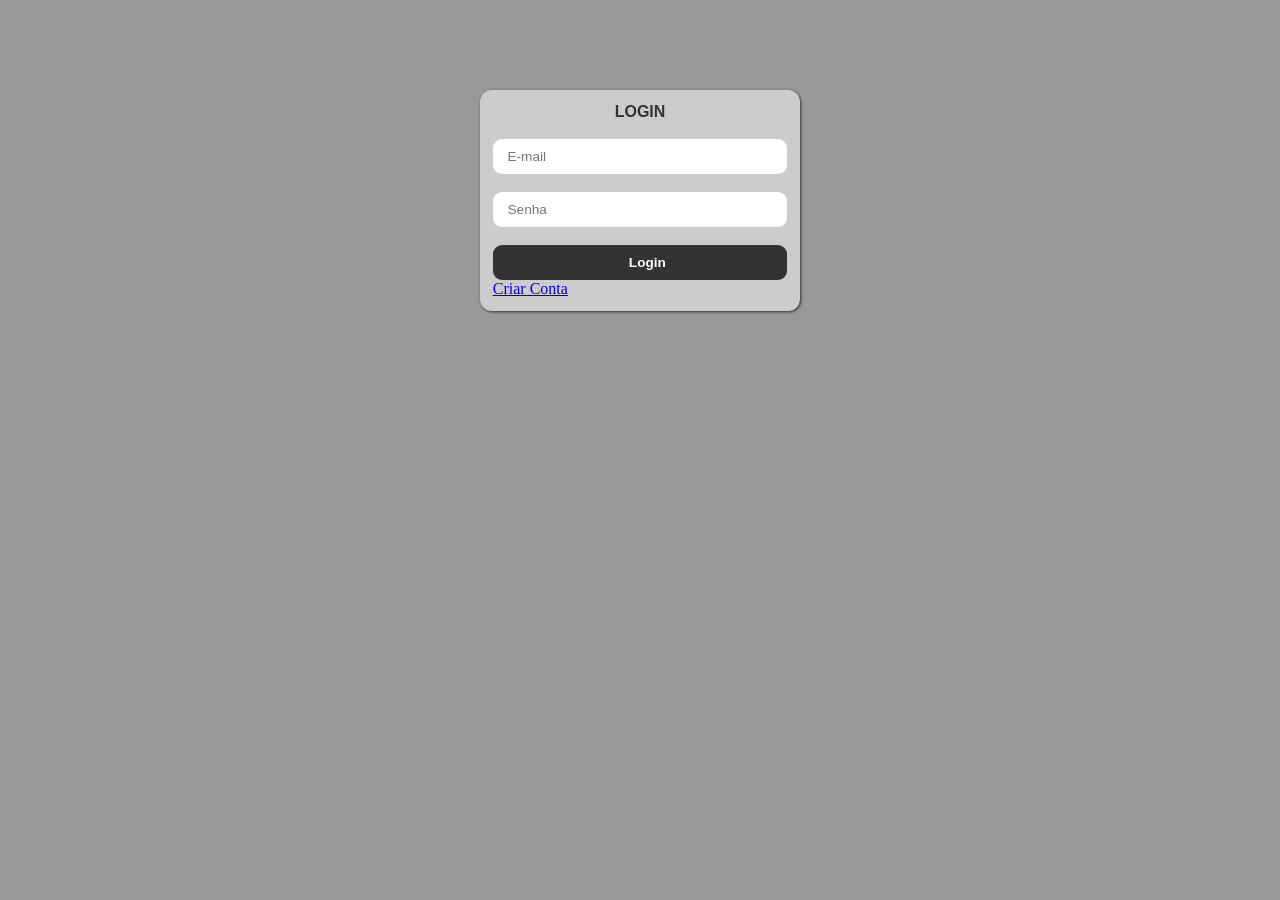
<file: index.html>
<!doctype html>
<html lang="pt-br">
  <head>
    <meta charset="UTF-8" />
    <meta name="viewport" content="width=device-width, initial-scale=1.0" />
    <title>Skins</title>
    <link rel="stylesheet" href="./assets/css/index.css" />
    <script src="./assets/js/index.js" defer></script>
  </head>
  <body>
    <main>
      <section id="cadastro">
        <form action="home.html">
          <h2>Cadastro</h2>

          <input
            type="text"
            maxlength="10"
            placeholder="usuario"
            required
            class="campo"
            name="fusuario"
          />

          <input
            type="email"
            maxlength="70"
            placeholder="E-mail"
            required
            class="campo"
            name="femail"
          />

          <input
            type="password"
            maxlength="12"
            minlength="8"
            placeholder="Senha"
            required
            class="campo"
            name="fsenha"
          />

          <input
            type="password"
            maxlength="12"
            minlength="8"
            placeholder="Senha"
            required
            class="campo"
            name="fsenha2"
          />

          <button class="campo botao">Cadastrar</button>
          <a href="#" class="alternar">Já tem conta? Entre!</a>
        </form>
      </section>

      <section id="login">
        <form action="home.html">
          <h2>Login</h2>

          <input
            type="email"
            maxlength="70"
            placeholder="E-mail"
            required
            class="campo"
            name="femail"
          />

          <input
            type="password"
            maxlength="12"
            minlength="8"
            placeholder="Senha"
            required
            class="campo"
            name="fsenha"
          />

          <button class="campo botao">Login</button>
          <a href="#" class="alternar">Criar Conta</a>
        </form>
      </section>
    </main>
  </body>
</html>
</file>
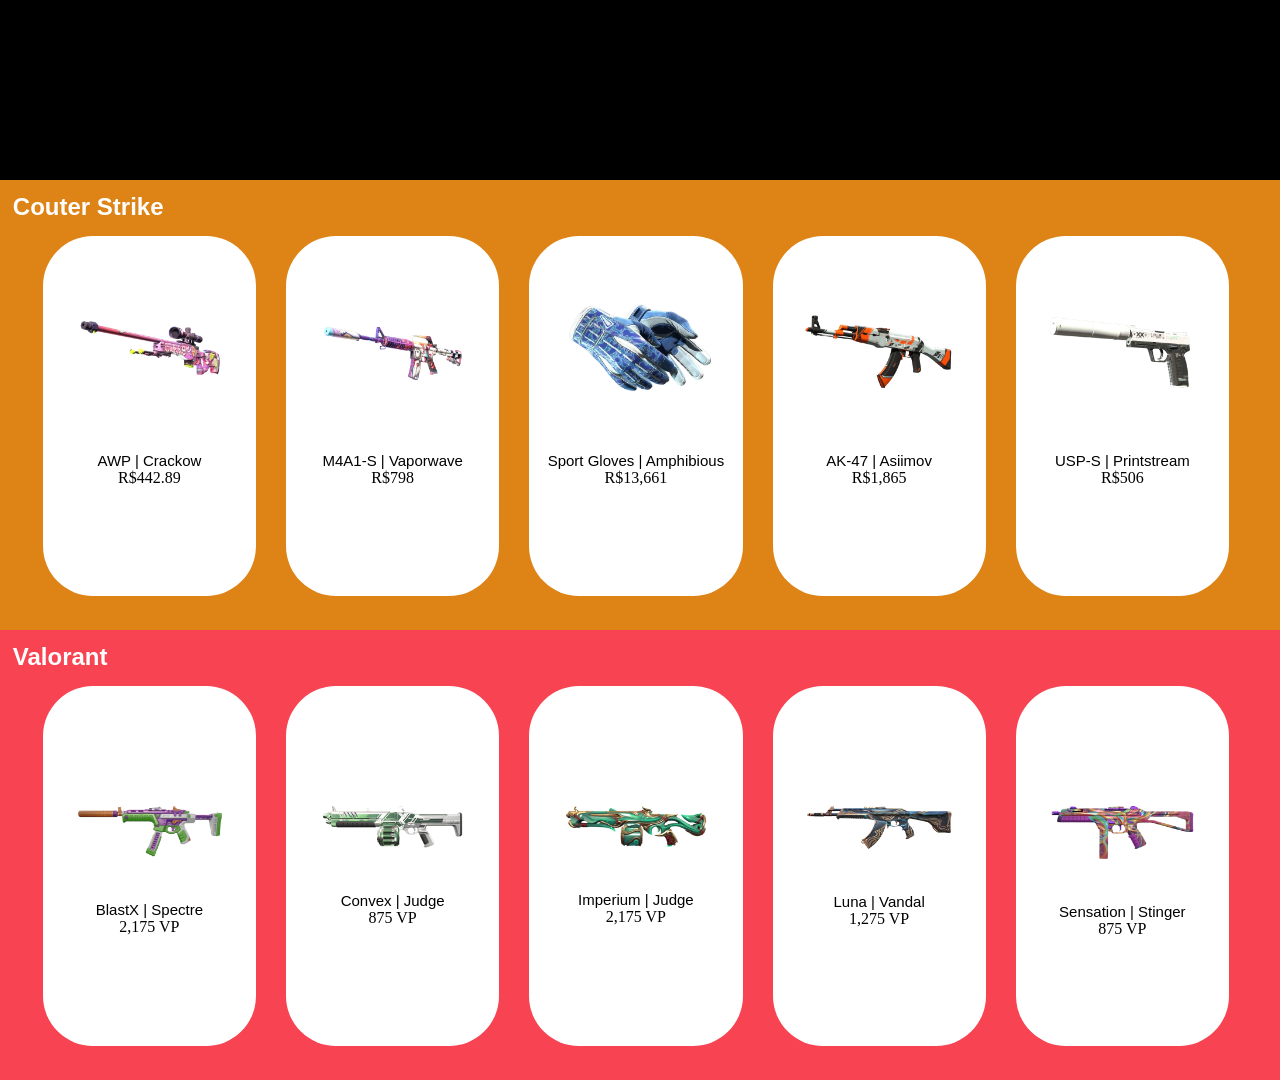
<file: home.html>
<!doctype html>
<html lang="pt-br">
  <head>
    <meta charset="UTF-8" />
    <meta name="viewport" content="width=device-width, initial-scale=1.0" />
    <title>Marketplace Skins</title>
    <link rel="stylesheet" href="./assets/css/home.css" />
    <script src="./assets/js/index.js" defer></script>
  </head>
  <body>
    <main>

      <header></header>

      <section class="game" id="cs2">
        <h2 class="texto">Couter Strike</h2>

        <div class="skin">
          <img src="./img/Crakow.webp" alt="">
          <h2>AWP | Crackow</h2>
          <p>R$442.89</p>
        </div>

        <div class="skin">
          <img src="./img/Vaporwave.webp" alt="">
          <h2>M4A1-S | Vaporwave</h2>
          <p>R$798</p>
        </div>

        <div class="skin">
          <img src="./img/Amphibious.webp" alt="">
          <h2>Sport Gloves | Amphibious</h2>
          <p>R$13,661</p>
        </div>

        <div class="skin">
          <img src="./img/Asiimov.webp" alt="">
          <h2>AK-47 | Asiimov</h2>
          <p>R$1,865</p>
        </div>

        <div class="skin">
          <img src="./img/Printstream.webp" alt="">
          <h2>USP-S | Printstream</h2>
          <p>R$506</p>
        </div>
      </section>

      <section class="game" id="valorant">
        <h2 class="texto">Valorant</h2>

        <div class="skin">
          <img src="./img/BlastX_Spectre.webp" alt="">
          <h2>BlastX | Spectre</h2>
          <p>2,175 VP</p>
        </div>

        <div class="skin">
          <img src="./img/Convex_Judge.webp" alt="">
          <h2>Convex | Judge</h2>
          <p>875 VP</p>
        </div>

        <div class="skin">
          <img src="./img/Imperium_Judge.webp" alt="">
          <h2>Imperium | Judge</h2>
          <p>2,175 VP</p>
        </div>

        <div class="skin">
          <img src="./img/Luna_Vandal.webp" alt="">
          <h2>Luna | Vandal</h2>
          <p>1,275 VP</p>
        </div>

        <div class="skin">
          <img src="./img/Sensation_Stinger.webp" alt="">
          <h2>Sensation | Stinger</h2>
          <p>875 VP</p>
        </div>
      </section>

      <footer></footer>

    </main>
  </body>
</html>
</file>
<file: assets/css/index.css>
*{
    margin: 0;
    padding: 0;
    box-sizing: border-box;
}
main{
    width: 100%;
    height: 100vh;
    background: #999;
}
section{
    width: 25%;
    height: auto;
    background: #ccc;
    margin-left: 37.5%;
    margin-top: 10vh;
    float: left; /* descolar do main */
    border-radius: 12px;
    box-shadow: 1px 1px 3px #333;
    padding: 1%;
}
section h2{
    font-family: Arial, "Helvetica Neue", Helvetica, sans-serif;
    font-size: 1rem;
    text-transform: uppercase;
    text-align: center;
    font-weight: bold;
    color: #333;
}
section input{
    width: 100%;
    height: 35px;
    margin-top: 2vh;
    border: 0;
    border-radius: 9px;
    text-indent: 5%;
    outline: none;
    font-family: Arial, "Helvetica Neue", Helvetica, sans-serif;
    font-size: 0.85rem;
    color: #333;
}
section button{
    width: 100%;
    height: 35px;
    margin-top: 2vh;
    border: 0;
    border-radius: 9px;
    text-indent: 5%;
    outline: none;
    font-family: Arial, "Helvetica Neue", Helvetica, sans-serif;
    font-size: 0.85rem;
    color: #fff;
    background: #333;
    font-weight: bold;
}
</file>
<file: assets/css/home.css>
*{
    margin: 0;
    padding: 0;
    box-sizing: border-box;
}

main{
    width: 100%;
    height: 100vh;
    background: #333;
}

header{
    width: 100%;
    height: 20vh;
    float: left;
    background: #000;
}

.game{
    width: 100%;
    height: 50vh;
    background: #ccc;
    float: left;
    padding: 1%;
}

#cs2{
    background: #DE8315;
}

#valorant{
    background: #F74352;
}

.game h2{
    width: 100%;
    color: #fff;
    font-family: Verdana, Geneva, Tahoma, sans-serif;
}

footer{
    width: 100%;
    height: 20vh;
    background: #000;
}

.skin{
    background: #fff;
    height: 40vh;
    width: 17%;
    border-radius: 50px;
    float: left;
    margin-left: 30px;
    margin-top: 15px;
    text-align: center;
}

.skin img{
    width: 70%;
    height: auto;
    margin-top: 60px;
}

#valorant img{
    margin-top: 120px;
}


.skin h2{
    color: #000;
    font-weight: 100;
    font-size: 15px;
    margin-top: 40px;
}
</file>
